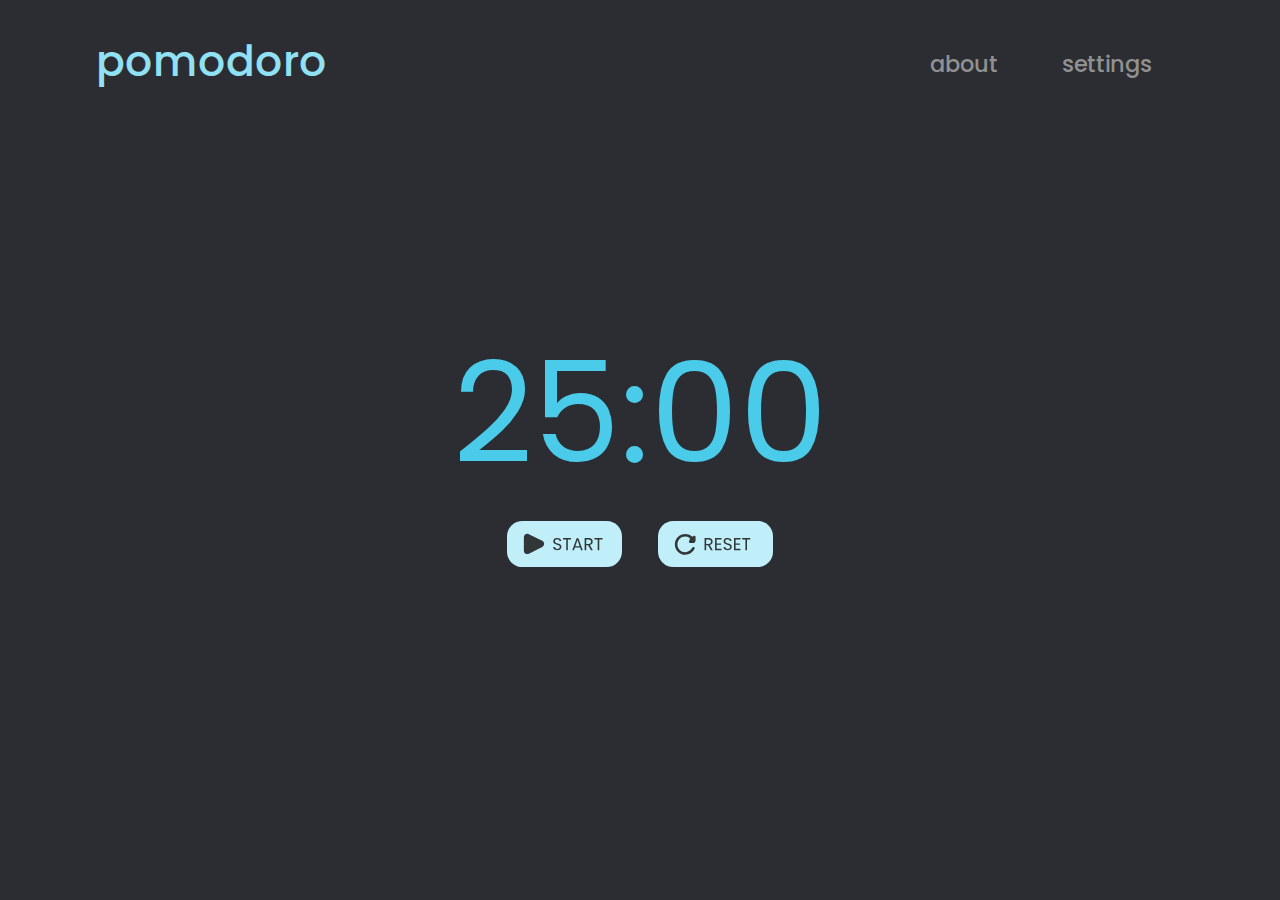
<file: index.html>
<!DOCTYPE html>
<html lang="en">
	<head>
		<meta charset="UTF-8" />
		<meta name="viewport" content="width=device-width, initial-scale=1.0" />
		<link rel="stylesheet" href="/styles/styles.css" />
		<link rel="icon" type="image/png" href="/assets/logo.svg">
		<title>Pomodoro</title>
		<script src="/js/main.js" defer></script>
		<script src="/js/timer.js" defer></script>
	</head>
	<body>
		<header class="nav-bar" id="main-nav-bar">
			<h1 id="logo"><a href="#">pomodoro</a></h1>

			<ul class="nav-list">
				<li class="nav-item" id="about">
					<button id="about-btn" class="nav-btn">
						<a href="/html/about.html" id="about-link" class="nav-link">
							about
						</a>
					</button>
				</li>
				<li class="nav-item" id="settings">
					<button class="nav-btn" id="settings-btn">
						<a href="/html/settings.html" id="settings-link" class="nav-link">
							settings
						</a>
					</button>
				</li>
			</ul>
		</header>

		<main class="container">
			<div class="center">
				<div class="display" id="display"></div>

				<div class="btns" id="btns">
					<button class="btn" id="start-btn">
						<svg
							width="150"
							height="60"
							viewBox="0 0 150 60"
							fill="none"
							xmlns="http://www.w3.org/2000/svg"
						>
							<g id="Start ">
								<path
									id="Rectangle-1"
									d="M0 20C0 8.9543 8.95431 0 20 0H130C141.046 0 150 8.95431 150 20V40C150 51.0457 141.046 60 130 60H20C8.9543 60 0 51.0457 0 40V20Z"
									fill="#90E1F3"
								/>
								<path
									id="Polygon 1"
									d="M45.9257 25.7831C49.2524 27.4214 49.2808 32.1546 45.9741 33.8328L28.5365 42.6826C25.543 44.2019 22 42.0268 22 38.6698V21.2323C22 17.8989 25.4978 15.7226 28.4882 17.1953L45.9257 25.7831Z"
									fill="#313637"
								/>
								<path
									id="START"
									d="M65.705 38.1575C64.67 38.1575 63.74 37.9775 62.915 37.6175C62.105 37.2425 61.4675 36.7325 61.0025 36.0875C60.5375 35.4275 60.2975 34.67 60.2825 33.815H62.465C62.54 34.55 62.84 35.1725 63.365 35.6825C63.905 36.1775 64.685 36.425 65.705 36.425C66.68 36.425 67.445 36.185 68 35.705C68.57 35.21 68.855 34.58 68.855 33.815C68.855 33.215 68.69 32.7275 68.36 32.3525C68.03 31.9775 67.6175 31.6925 67.1225 31.4975C66.6275 31.3025 65.96 31.0925 65.12 30.8675C64.085 30.5975 63.2525 30.3275 62.6225 30.0575C62.0075 29.7875 61.475 29.3675 61.025 28.7975C60.59 28.2125 60.3725 27.4325 60.3725 26.4575C60.3725 25.6025 60.59 24.845 61.025 24.185C61.46 23.525 62.0675 23.015 62.8475 22.655C63.6425 22.295 64.55 22.115 65.57 22.115C67.04 22.115 68.24 22.4825 69.17 23.2175C70.115 23.9525 70.6475 24.9275 70.7675 26.1425H68.5175C68.4425 25.5425 68.1275 25.0175 67.5725 24.5675C67.0175 24.1025 66.2825 23.87 65.3675 23.87C64.5125 23.87 63.815 24.095 63.275 24.545C62.735 24.98 62.465 25.595 62.465 26.39C62.465 26.96 62.6225 27.425 62.9375 27.785C63.2675 28.145 63.665 28.4225 64.13 28.6175C64.61 28.7975 65.2775 29.0075 66.1325 29.2475C67.1675 29.5325 68 29.8175 68.63 30.1025C69.26 30.3725 69.8 30.8 70.25 31.385C70.7 31.955 70.925 32.735 70.925 33.725C70.925 34.49 70.7225 35.21 70.3175 35.885C69.9125 36.56 69.3125 37.1075 68.5175 37.5275C67.7225 37.9475 66.785 38.1575 65.705 38.1575ZM83.5906 22.3175V23.9825H79.3156V38H77.2681V23.9825H72.9706V22.3175H83.5906ZM95.3809 34.5125H88.5409L87.2809 38H85.1209L90.7909 22.4075H93.1534L98.8009 38H96.6409L95.3809 34.5125ZM94.7959 32.8475L91.9609 24.9275L89.1259 32.8475H94.7959ZM109.53 38L105.795 31.5875H103.32V38H101.272V22.3175H106.335C107.52 22.3175 108.517 22.52 109.327 22.925C110.152 23.33 110.767 23.8775 111.172 24.5675C111.577 25.2575 111.78 26.045 111.78 26.93C111.78 28.01 111.465 28.9625 110.835 29.7875C110.22 30.6125 109.29 31.16 108.045 31.43L111.982 38H109.53ZM103.32 29.945H106.335C107.445 29.945 108.277 29.675 108.832 29.135C109.387 28.58 109.665 27.845 109.665 26.93C109.665 26 109.387 25.28 108.832 24.77C108.292 24.26 107.46 24.005 106.335 24.005H103.32V29.945ZM124.614 22.3175V23.9825H120.339V38H118.291V23.9825H113.994V22.3175H124.614Z"
									fill="#313637"
								/>
							</g>
						</svg>
					</button>

					<button class="btn" id="resume-btn" disabled>
						<svg
							width="150"
							height="60"
							viewBox="0 0 150 60"
							fill="none"
							xmlns="http://www.w3.org/2000/svg"
						>
							<g id="stop">
								<path
									id="Rectangle-1"
									d="M0 20C0 8.9543 8.95431 0 20 0H130C141.046 0 150 8.95431 150 20V40C150 51.0457 141.046 60 130 60H20C8.9543 60 0 51.0457 0 40V20Z"
									fill="#90E1F3"
								/>
								<path
									id="Polygon 2"
									d="M48.5 27.9019C50.5 29.0566 50.5 31.9434 48.5 33.0981L31.25 43.0574C29.25 44.2121 26.75 42.7687 26.75 40.4593V20.5407C26.75 18.2313 29.25 16.7879 31.25 17.9426L48.5 27.9019Z"
									fill="#373737"
								/>
								<path
									id="STOP"
									d="M69.705 38.1575C68.67 38.1575 67.74 37.9775 66.915 37.6175C66.105 37.2425 65.4675 36.7325 65.0025 36.0875C64.5375 35.4275 64.2975 34.67 64.2825 33.815H66.465C66.54 34.55 66.84 35.1725 67.365 35.6825C67.905 36.1775 68.685 36.425 69.705 36.425C70.68 36.425 71.445 36.185 72 35.705C72.57 35.21 72.855 34.58 72.855 33.815C72.855 33.215 72.69 32.7275 72.36 32.3525C72.03 31.9775 71.6175 31.6925 71.1225 31.4975C70.6275 31.3025 69.96 31.0925 69.12 30.8675C68.085 30.5975 67.2525 30.3275 66.6225 30.0575C66.0075 29.7875 65.475 29.3675 65.025 28.7975C64.59 28.2125 64.3725 27.4325 64.3725 26.4575C64.3725 25.6025 64.59 24.845 65.025 24.185C65.46 23.525 66.0675 23.015 66.8475 22.655C67.6425 22.295 68.55 22.115 69.57 22.115C71.04 22.115 72.24 22.4825 73.17 23.2175C74.115 23.9525 74.6475 24.9275 74.7675 26.1425H72.5175C72.4425 25.5425 72.1275 25.0175 71.5725 24.5675C71.0175 24.1025 70.2825 23.87 69.3675 23.87C68.5125 23.87 67.815 24.095 67.275 24.545C66.735 24.98 66.465 25.595 66.465 26.39C66.465 26.96 66.6225 27.425 66.9375 27.785C67.2675 28.145 67.665 28.4225 68.13 28.6175C68.61 28.7975 69.2775 29.0075 70.1325 29.2475C71.1675 29.5325 72 29.8175 72.63 30.1025C73.26 30.3725 73.8 30.8 74.25 31.385C74.7 31.955 74.925 32.735 74.925 33.725C74.925 34.49 74.7225 35.21 74.3175 35.885C73.9125 36.56 73.3125 37.1075 72.5175 37.5275C71.7225 37.9475 70.785 38.1575 69.705 38.1575ZM87.5906 22.3175V23.9825H83.3156V38H81.2681V23.9825H76.9706V22.3175H87.5906ZM97.2209 38.1575C95.7659 38.1575 94.4384 37.82 93.2384 37.145C92.0384 36.455 91.0859 35.5025 90.3809 34.2875C89.6909 33.0575 89.3459 31.6775 89.3459 30.1475C89.3459 28.6175 89.6909 27.245 90.3809 26.03C91.0859 24.8 92.0384 23.8475 93.2384 23.1725C94.4384 22.4825 95.7659 22.1375 97.2209 22.1375C98.6909 22.1375 100.026 22.4825 101.226 23.1725C102.426 23.8475 103.371 24.7925 104.061 26.0075C104.751 27.2225 105.096 28.6025 105.096 30.1475C105.096 31.6925 104.751 33.0725 104.061 34.2875C103.371 35.5025 102.426 36.455 101.226 37.145C100.026 37.82 98.6909 38.1575 97.2209 38.1575ZM97.2209 36.38C98.3159 36.38 99.2984 36.125 100.168 35.615C101.053 35.105 101.743 34.3775 102.238 33.4325C102.748 32.4875 103.003 31.3925 103.003 30.1475C103.003 28.8875 102.748 27.7925 102.238 26.8625C101.743 25.9175 101.061 25.19 100.191 24.68C99.3209 24.17 98.3309 23.915 97.2209 23.915C96.1109 23.915 95.1209 24.17 94.2509 24.68C93.3809 25.19 92.6909 25.9175 92.1809 26.8625C91.6859 27.7925 91.4384 28.8875 91.4384 30.1475C91.4384 31.3925 91.6859 32.4875 92.1809 33.4325C92.6909 34.3775 93.3809 35.105 94.2509 35.615C95.1359 36.125 96.1259 36.38 97.2209 36.38ZM118.284 26.9075C118.284 28.2125 117.834 29.3 116.934 30.17C116.049 31.025 114.691 31.4525 112.861 31.4525H109.846V38H107.799V22.3175H112.861C114.631 22.3175 115.974 22.745 116.889 23.6C117.819 24.455 118.284 25.5575 118.284 26.9075ZM112.861 29.765C114.001 29.765 114.841 29.5175 115.381 29.0225C115.921 28.5275 116.191 27.8225 116.191 26.9075C116.191 24.9725 115.081 24.005 112.861 24.005H109.846V29.765H112.861Z"
									fill="#313637"
								/>
							</g>
						</svg>
					</button>

					<button class="btn" id="reset-btn">
						<svg
							width="150"
							height="60"
							viewBox="0 0 150 60"
							fill="none"
							xmlns="http://www.w3.org/2000/svg"
						>
							<g id="Reset">
								<path
									id="Rectangle-1"
									d="M0 20C0 8.9543 8.95431 0 20 0H130C141.046 0 150 8.95431 150 20V40C150 51.0457 141.046 60 130 60H20C8.9543 60 0 51.0457 0 40V20Z"
									fill="#90E1F3"
								/>
								<path
									id="basic / refresh"
									d="M46.194 19.8043C45.5521 20.4458 44.5172 20.4367 43.8034 19.8762C41.5109 18.0762 38.6328 17 35.4916 17C28.0281 17 22 23.0413 22 30.5C22 37.9588 28.0281 44 35.4916 44C40.9901 44 45.6908 40.7203 47.7958 36.0136C48.2648 34.9651 47.4245 33.875 46.2759 33.875V33.875C45.5305 33.875 44.8796 34.3529 44.547 35.02C42.8906 38.3426 39.4578 40.625 35.4916 40.625C29.9024 40.625 25.3602 36.0856 25.3602 30.5C25.3602 24.9144 29.9024 20.375 35.4916 20.375C37.4856 20.375 39.3258 20.9643 40.8784 21.9666C41.921 22.6396 41.9075 24.088 41.0297 24.9653V24.9653C39.6095 26.3846 40.6147 28.8125 42.6226 28.8125H45.5391C47.4505 28.8125 49 27.263 49 25.3516V20.9671C49 19.5027 47.2298 18.7691 46.194 19.8043V19.8043Z"
									fill="#313637"
								/>
								<path
									id="RESET"
									d="M68.99 38L65.255 31.5875H62.78V38H60.7325V22.3175H65.795C66.98 22.3175 67.9775 22.52 68.7875 22.925C69.6125 23.33 70.2275 23.8775 70.6325 24.5675C71.0375 25.2575 71.24 26.045 71.24 26.93C71.24 28.01 70.925 28.9625 70.295 29.7875C69.68 30.6125 68.75 31.16 67.505 31.43L71.4425 38H68.99ZM62.78 29.945H65.795C66.905 29.945 67.7375 29.675 68.2925 29.135C68.8475 28.58 69.125 27.845 69.125 26.93C69.125 26 68.8475 25.28 68.2925 24.77C67.7525 24.26 66.92 24.005 65.795 24.005H62.78V29.945ZM76.469 23.9825V29.225H82.184V30.9125H76.469V36.3125H82.859V38H74.4215V22.295H82.859V23.9825H76.469ZM90.9296 38.1575C89.8946 38.1575 88.9646 37.9775 88.1396 37.6175C87.3296 37.2425 86.6921 36.7325 86.2271 36.0875C85.7621 35.4275 85.5221 34.67 85.5071 33.815H87.6896C87.7646 34.55 88.0646 35.1725 88.5896 35.6825C89.1296 36.1775 89.9096 36.425 90.9296 36.425C91.9046 36.425 92.6696 36.185 93.2246 35.705C93.7946 35.21 94.0796 34.58 94.0796 33.815C94.0796 33.215 93.9146 32.7275 93.5846 32.3525C93.2546 31.9775 92.8421 31.6925 92.3471 31.4975C91.8521 31.3025 91.1846 31.0925 90.3446 30.8675C89.3096 30.5975 88.4771 30.3275 87.8471 30.0575C87.2321 29.7875 86.6996 29.3675 86.2496 28.7975C85.8146 28.2125 85.5971 27.4325 85.5971 26.4575C85.5971 25.6025 85.8146 24.845 86.2496 24.185C86.6846 23.525 87.2921 23.015 88.0721 22.655C88.8671 22.295 89.7746 22.115 90.7946 22.115C92.2646 22.115 93.4646 22.4825 94.3946 23.2175C95.3396 23.9525 95.8721 24.9275 95.9921 26.1425H93.7421C93.6671 25.5425 93.3521 25.0175 92.7971 24.5675C92.2421 24.1025 91.5071 23.87 90.5921 23.87C89.7371 23.87 89.0396 24.095 88.4996 24.545C87.9596 24.98 87.6896 25.595 87.6896 26.39C87.6896 26.96 87.8471 27.425 88.1621 27.785C88.4921 28.145 88.8896 28.4225 89.3546 28.6175C89.8346 28.7975 90.5021 29.0075 91.3571 29.2475C92.3921 29.5325 93.2246 29.8175 93.8546 30.1025C94.4846 30.3725 95.0246 30.8 95.4746 31.385C95.9246 31.955 96.1496 32.735 96.1496 33.725C96.1496 34.49 95.9471 35.21 95.5421 35.885C95.1371 36.56 94.5371 37.1075 93.7421 37.5275C92.9471 37.9475 92.0096 38.1575 90.9296 38.1575ZM101.21 23.9825V29.225H106.925V30.9125H101.21V36.3125H107.6V38H99.1627V22.295H107.6V23.9825H101.21ZM120.351 22.3175V23.9825H116.076V38H114.028V23.9825H109.731V22.3175H120.351Z"
									fill="#313637"
								/>
							</g>
						</svg>
					</button>
				</div>
			</div>
		</main>
		<audio id="pong" src="/assets/pong.mp3"></audio>
	</body>
</html>
</file>
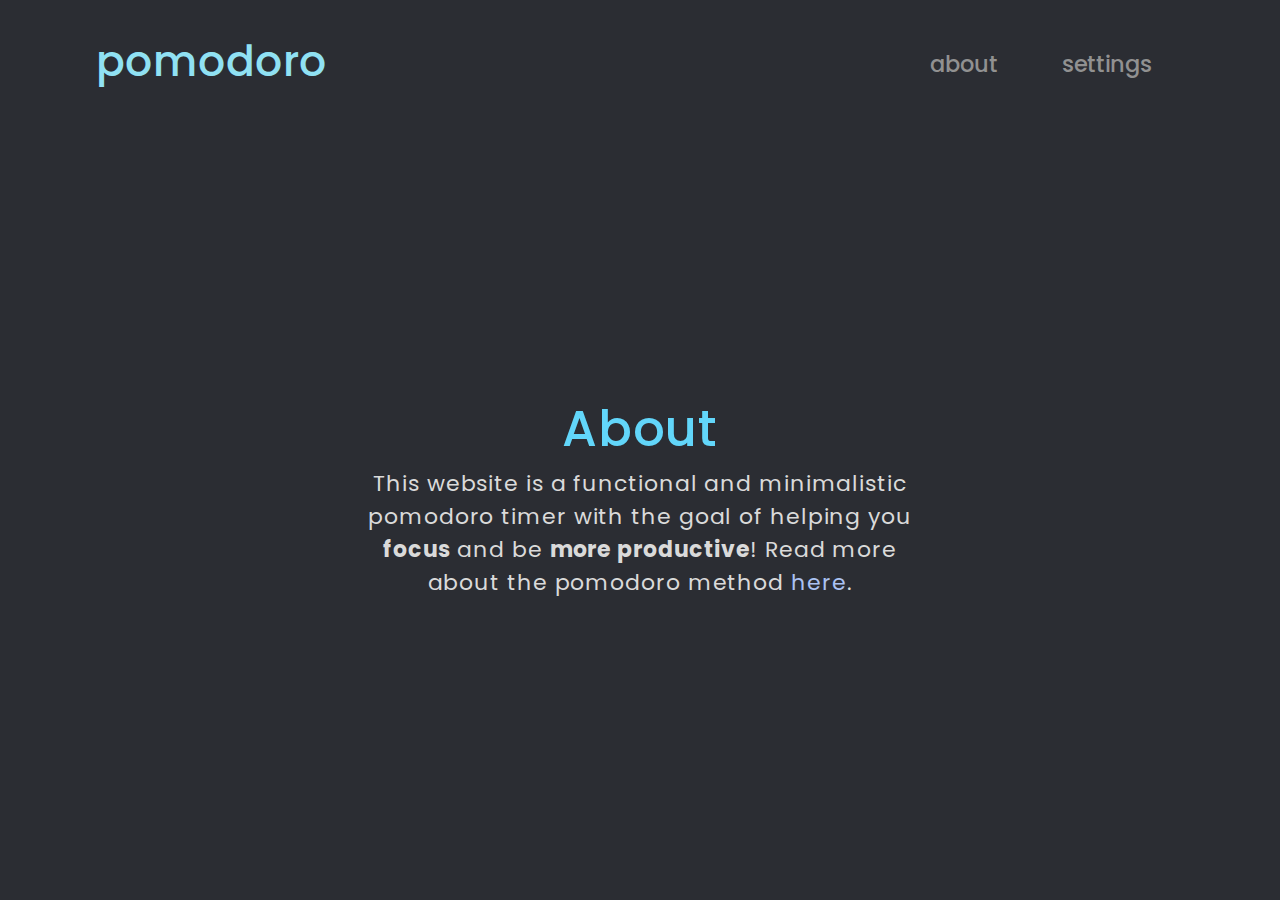
<file: html/about.html>
<!DOCTYPE html>
<html lang="en">
	<head>
		<meta charset="UTF-8" />
		<meta name="viewport" content="width=device-width, initial-scale=1.0" />
		<link rel="stylesheet" href="/styles/styles.css" />
		<link rel="logo" type="image/png" href="/assets/logo.png">
		<title>Pomodoro - About</title>
	</head>
	<body>
		<main class="container">
			<header class="nav-bar" id="main-nav-bar">
				<h1 id="logo"><a href="/index.html">pomodoro</a></h1>

				<ul class="nav-list">
					<li class="nav-item" id="about">
						<button id="about-btn" class="nav-btn">
							<a href="#" id="about-link" class="nav-link">about</a>
						</button>
					</li>
					<li class="nav-item" id="settings">
						<button id="settings-btn" class="nav-btn">
							<a href="/html/settings.html" id="settings-link" class="nav-link">
								settings
							</a>
						</button>
					</li>
				</ul>
			</header>

			<section class="about-container">
				<h4 id="subtitle">About</h4>
				<p class="about-content">
					This website is a functional and minimalistic pomodoro timer with the
					goal of helping you
					<b>focus</b> and be <b>more productive</b>! Read more about
					the pomodoro method
					<a
						href="https://todoist.com/productivity-methods/pomodoro-technique"
						alt="todoist's article about the pomodoro method"
					>
						here</a
					>.
				</p>
			</section>
		</main>
	</body>
</html>
</file>
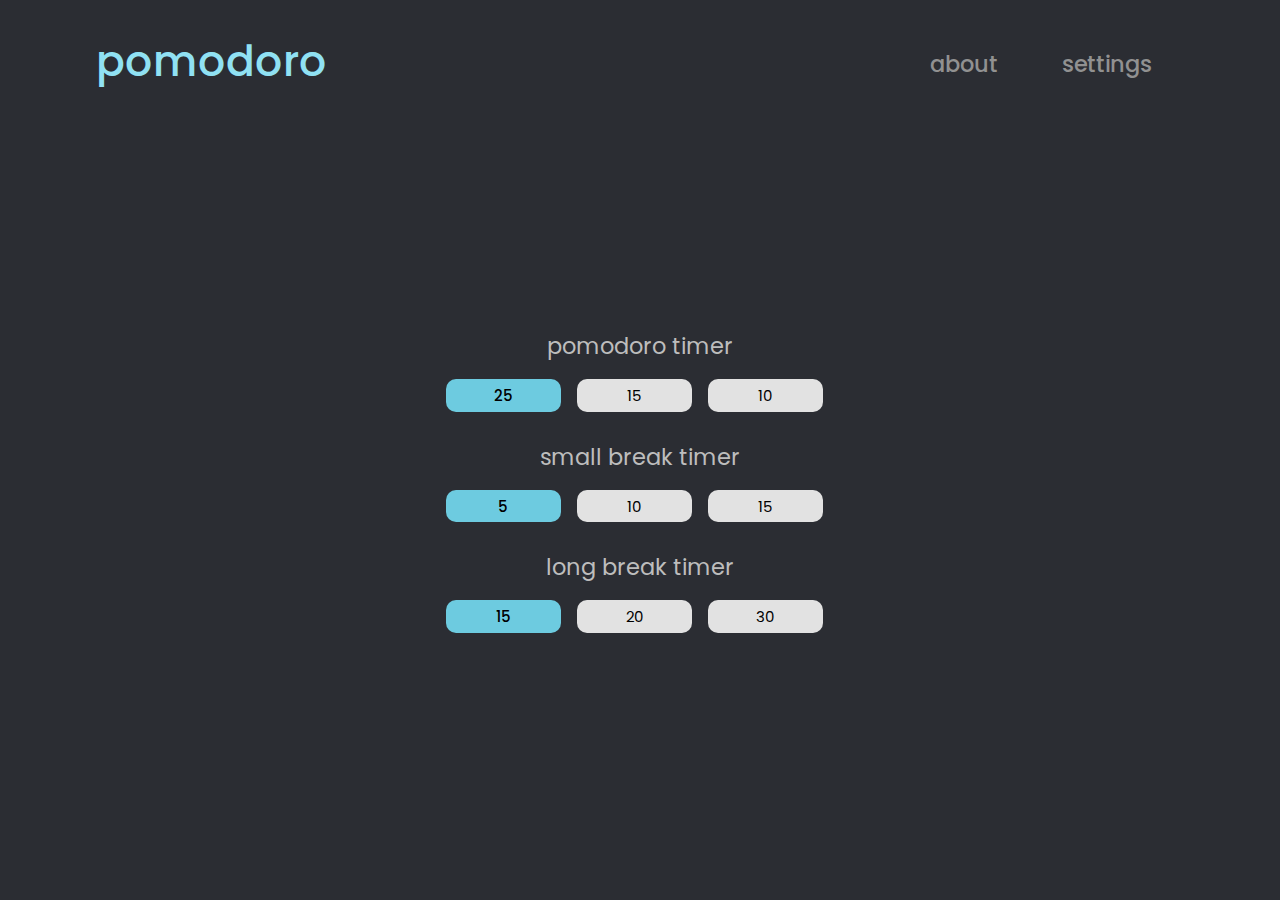
<file: html/settings.html>
<!DOCTYPE html>
<html lang="en">
	<head>
		<meta charset="UTF-8" />
		<meta name="viewport" content="width=device-width, initial-scale=1.0" />
		<link rel="logo" type="image/png" href="/assets/logo.png">
		<title>Pomodoro - Settings</title>
		<link rel="stylesheet" href="/styles/styles.css" />
	</head>
	<body>
		<header class="nav-bar" id="main-nav-bar">
			<h1 id="logo"><a href="/index.html">pomodoro</a></h1>

			<ul class="nav-list">
				<li class="nav-item" id="about">
					<button id="about-btn" class="nav-btn">
						<a href="/html/about.html" id="about-link" class="nav-link">
							about
						</a>
					</button>
				</li>

				<li class="nav-item" id="settings">
					<button id="settings-btn" class="nav-btn">
						<a href="#" id="settings-link" class="nav-link">settings</a>
					</button>
				</li>
			</ul>
		</header>

		<section class="settings-container">
			<div class="body">
				<div class="pomodoro-length options">
					<p class="subtitle">pomodoro timer</p>
					<button class="opt-btn active-pl" id="pl-25">25</button>
					<button class="opt-btn" id="pl-15">15</button>
					<button class="opt-btn" id="pl-10">10</button>
				</div>

				<div class="small-break-length options">
					<p class="subtitle">small break timer</p>
					<button class="opt-btn active-sl" id="sl-5">5</button>
					<button class="opt-btn" id="sl-10">10</button>
					<button class="opt-btn" id="sl-15">15</button>
				</div>

				<div class="long-break-length options">
					<p class="subtitle">long break timer</p>
					<button class="opt-btn active-lb" id="lb-15">15</button>
					<button class="opt-btn" id="lb-20">20</button>
					<button class="opt-btn" id="lb-30">30</button>
				</div>
			</div>
		</section>

		<script src="/js/settings.js"></script>
		<script src="/js/main.js"></script>
	</body>
</html>
</file>
<file: styles/styles.css>
@import url("https://fonts.googleapis.com/css2?family=Poppins:wght@400;500&display=swap");@import url("https://fonts.googleapis.com/css2?family=Poppins:wght@400;500&display=swap");@import url("https://fonts.googleapis.com/css2?family=Roboto+Mono:wght@400;500&display=swap");@import url("https://fonts.googleapis.com/css2?family=Poppins:wght@400;500&display=swap");@import url("https://fonts.googleapis.com/css2?family=Poppins:wght@400;500&display=swap");.about-container{font-family:"Poppins", sans-serif;color:#dadada;width:85%;height:90vh;margin:0 auto;display:flex;flex-direction:column;justify-content:center;align-items:center;font-size:22px;padding:3rem 0rem;letter-spacing:.9px}.about-container #subtitle{font-family:"Poppins",sans-serif;font-weight:500;color:#62d6fa;font-size:50px}.about-container .about-content{width:50%;text-align:center}.about-container .about-content a{text-decoration:none;color:#abc2f3}#start-btn:disabled,#resume-btn:disabled{display:none}.settings-container{height:90vh;display:flex;flex-direction:column;justify-content:center;align-items:center;font-family:"Poppins",sans-serif}.header{margin:20px;font-size:55px;color:#46cfee;font-weight:500}.subtitle{text-align:center;font-size:22.5px;color:#bdbdbd}.opt-btn{font-family:"Poppins",sans-serif;font-size:15px;background-color:#e2e2e2;cursor:pointer;border-radius:10px;border:none;outline:none;width:115px;height:32.5px;margin:1rem 0.75rem 1.75rem 0;transition:150ms all ease}button.active-pl,button.active-sl,button.active-lb{background-color:#6dcbe0;font-weight:500}*,*::after,*::before{padding:0;margin:0;box-sizing:border-box}body{background-color:#2b2d33}header{width:85%;height:10vh;margin:0 auto;display:flex;justify-content:space-between;align-items:center;padding-top:2rem;font-family:"Poppins",sans-serif;color:#90e1f3}header #logo{font-size:42.5px;font-weight:500}header #logo a{text-decoration:none;color:#90e1f3}header ul li{list-style:none;font-size:22.5px;font-weight:500}header button{cursor:pointer;border:none;font:inherit;color:inherit;background:transparent}.nav-list{display:flex;padding-top:5px}.nav-list .nav-item{padding:1.5rem}.center{margin:0 auto;width:85%;height:80vh;display:flex;flex-direction:column;justify-content:center;align-items:center}.center .display{display:block;height:190px;font-family:"Poppins",sans-serif;font-size:140px;color:#4acbe9}.center .btn{display:inline;cursor:pointer;background-color:transparent;border:none;outline:none;padding:1rem;transition:200ms all ease}.center .btn svg{transition:250ms all ease;width:115px}.center .btn svg path#Rectangle-1{fill:#c0effa}.center .btn:hover svg{width:127.5px}.center .btn:hover svg path#Rectangle-1{fill:#4fd5f5}.bottom{width:100%;height:10%;display:flex;justify-content:center}.bottom svg{width:40px}.nav-btn{padding:0.5rem;cursor:pointer;outline:none;transition:200ms all linear;color:#919191}.nav-btn:hover{color:#90e1f3 !important}.nav-link{color:#919191;text-decoration:none;transition:200ms all ease}.nav-link:hover{color:#90e1f3 !important}@media screen and (max-width: 767px){header #logo{font-size:30px;padding-right:10px}header ul li{font-size:1.1px}.nav-list .nav-item{padding:5px}.display{font-size:120px !important;height:150px !important}.btn:hover svg{width:100px !important}.btn:hover svg path#Rectangle-1{fill:#c0effa !important}svg{width:100px !important}.about-container{font-size:17.5px !important}.about-container .about-content{width:90%}.subtitle{font-size:20px !important}.opt-btn{width:90px !important;height:27.5px !important;font-size:12px !important}}@media screen and (max-width: 667px){header #logo{font-size:30px;padding-right:3px}header ul li{font-size:1.1rem}.nav-list .nav-item{padding:5px}.display{font-size:110px !important;height:140px !important}.btn:hover svg{width:90px !important}.btn:hover svg path#Rectangle-1{fill:#c0effa !important}svg{width:90px !important}.about-container{font-size:17.5px !important}.about-container .about-content{width:90%}.subtitle{font-size:20px !important}.opt-btn{width:90px !important;height:27.5px !important;font-size:12px !important}}
</file>
